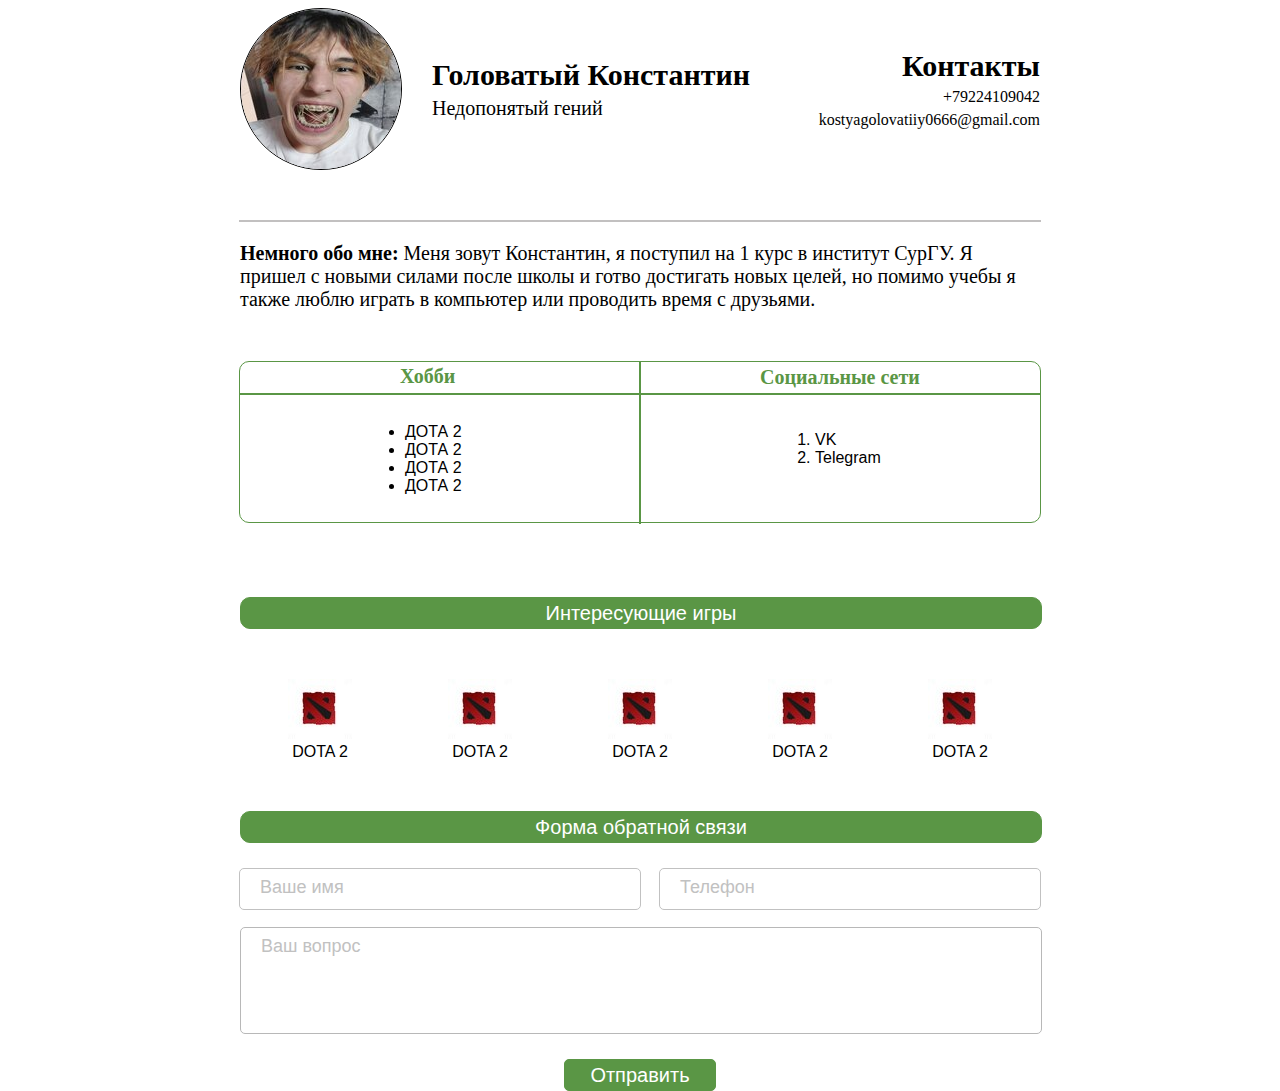
<file: index.html>
<!DOCTYPE html>
<html lang="en">
<head>
    <meta charset="UTF-8">
    <meta name="viewport" content="width=device-width, initial-scale=1.0">
    <link rel="stylesheet" href="style.css">
    <title>Document</title>
</head>
<body>
    <div class="eh">
        <header class="head">
            <div class="im">
                <img class="photo" src="kostya.jpg" alt="uraaaa">
                <div class="info">
                    <h1>Головатый Константин</h1>
                    <span class="nado">Недопонятый гений</span>
                </div>
            </div>
            <div class="con">
                <h2>Контакты</h2>
                <span>+79224109042</span>
                <span>kostyagolovatiiy0666@gmail.com</span>
            </div>
        </header>     
    </div>
    <div class="line"></div>
    <div class="me">
        <div class="text"><b>Немного обо мне:</b> Меня зовут Константин, я поступил на 1 курс в институт СурГУ. Я пришел с новыми силами после школы и готво достигать новых целей, но помимо учебы я также люблю играть в компьютер или проводить время с друзьями. </div> 
    </div>
    <div class="col">
        <div class="hob"><b>Хобби</b></div>
        <div class="soc"><b>Социальные сети</b></div>
    </div>
    <div class="colg"></div>
    <div class="colv"></div>
    <div class="t">
        <ul>
            <li>ДОТА 2</li>
            <li>ДОТА 2</li>
            <li>ДОТА 2</li>
            <li>ДОТА 2</li>
        </ul>
    <div>
        <ol class="soc2">
            <a class="VK" href="https://vk.com/kinstantinchik">
                <li>VK</li>
            </a>
            <a class="tgg" href="tg.html">
                <li>Telegram</li>
            </a>
        </ol>
    </div>
    <div class="zel">
        <div class="h3">Интересующие игры</div>
    </div>
    <div class="igry">
        <div class="dot">
            <img src="dota2.jpg" alt="dfsdfd">
            <div>DOTA 2</div>
        </div>
        <div class="dot">
            <img src="dota2.jpg" alt="safsaf">
            <div>DOTA 2</div>
        </div>
        <div class="dot">
            <img src="dota2.jpg" alt="fsafa">
            <div>DOTA 2</div>   
        </div>
        <div class="dot">
            <img src="dota2.jpg" alt="asfas"> 
            <div>DOTA 2</div>
        </div>
        <div class="dot">
            <img  src="dota2.jpg" alt="asfsaf">
            <div>DOTA 2</div>
        </div>
    </div>
    <div class="zell">
        <div class="h3">Форма обратной связи</div>
    </div>
    <div class="l2">
        <div class="imya">Ваше имя</div>
    </div>
    <div class="tel">
        <div class="telef">Телефон</div>
    </div>
    <div class="vop">
        <div class="vop2">Ваш вопрос</div>
    </div>
    <div class="otp">
        <div class="otp2">
            <a class="RickRoll" href="https://www.youtube.com/watch?v=xvFZjo5PgG0">
            <div>Отправить</div>
            </a>    
        </div>
    </div>
</body>
</html>
</file>
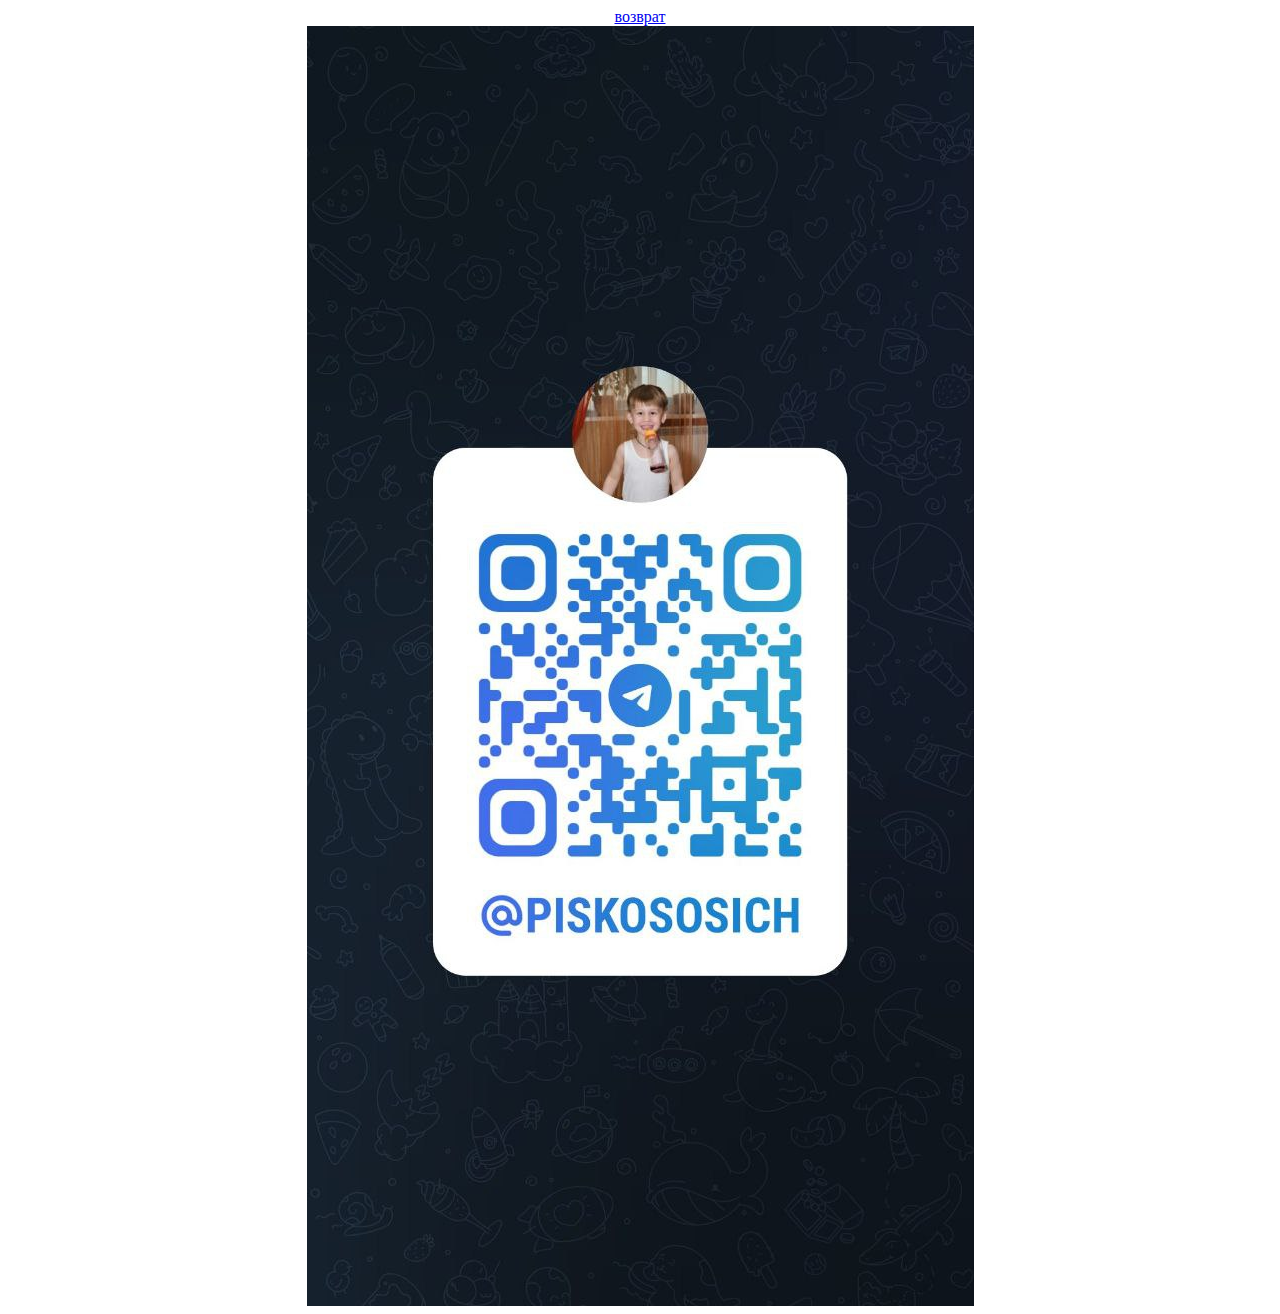
<file: tg.html>
<!DOCTYPE html>
<html lang="en">
<head>
    <meta charset="UTF-8">
    <meta name="viewport" content="width=device-width, initial-scale=1.0">
    <link rel="stylesheet" href="style.css">
    <title>Document</title>
</head>
<body>
    <a class="back" href="index.html">возврат</a>
    <div class="photo2"><img src="kostyaa.jpg" alt="sdadas"></div>
    
</body>
</html>
</file>
<file: style.css>
.eh {
    width: 800px;
     /* border: 1px solid black; */
    margin: 0 auto;
}

.photo {
    border: 1px solid black;
    border-radius: 50%;
}
.im {
    display: grid;
    grid-template-columns: auto 1fr auto;
    gap: 30px;
}
.nado {
    font-size: 20px;
}
h1, h2 {
    margin: 0;
    font-size: 30px;
}
.info {
    display: flex;
    flex-direction: column;
    justify-content: center;
    gap: 5px;

}

.con {
    display: flex;
    flex-direction: column;
    align-items: end;
    justify-content: center;
    gap: 5px  ;

}
.head {
    display: flex;
    justify-content: space-between;
}
.line { 
    width: 800px;
    border: 1px solid #C2C0C0;
    margin: 0 auto;
    position: relative;
    top: 50px;
}
.me {
    width: 800px;
    margin: 0 auto;
    position: relative;
    top: 70px;
}
.text {
    font-size: 20px;
    font-family: inherit;
    
}
.col{
    width: 800px;
    border: 1px solid #5A9645;
    margin: 0   auto;
    position: relative;
    top: 120px;
    height: 160px;
    border-radius: 10px;
}
.colg {
    width: 800px;
    border: 1px solid #5A9645;
    margin: 0 auto;
    position: relative;
    bottom: 10px;
    
}
.colv {
    width: 160px;
    border: 1px solid #5A9645;
    margin: 0 auto;
    position: relative;
    top: 37px;
    -webkit-transform: rotate(90deg);
}
.hob {
    color: #5A9645;
    font-size: 20px;
    position: relative;
    left: 160px;
    top: 3px;
    
}
.soc {
    
    color: #5A9645;
    font-size: 20px;
    position: relative;
    left: 520px;
    bottom: 19px;
}
.t {
    width: 550px;
    margin: 0 auto;
    font-family: 'Gill Sans', 'Gill Sans MT', Calibri, 'Trebuchet MS', sans-serif;
}
.soc2 {
    width: 800px;
    margin: 0 auto;
    position: relative;
    left: 410px;
    bottom: 80px;
}
.VK{
    color: black;
    text-decoration: none;
}
.VK:hover{
    color: #5A9645;
}
.tgg {
    color: black;
    text-decoration: none;
}
.tgg:hover{
    color: #5A9645;
}
.photo2 {
    display: flex;
    justify-content: center;
    align-items: center;
    
}
.back {
    display: flex;
    justify-content: center;
}
.zel {
    width: 800px;
    border: 1px solid #5A9645;
    margin: 0 auto;
    position: relative;
    right: 125px;
    top: 50px;
    height: 30px;
    border-radius: 10px;
    background-color: #5A9645;
    display: flex;
    justify-content: center;
    align-items: center;
}
.h3 {
    font-size: 20px;
    color: white;
}
.igry {
    width: 800px;
    right: 125px;
    display: grid;
    grid-template-columns: 1fr 1fr 1fr 1fr 1fr;;
    text-align: center;
    position: relative;
    top: 100px;
}
.dot:hover{
     transform: scale(1,1); 
    box-shadow: 0px 4px 20px 4px #5A9645;
    border-radius: 10px;
}
.zell {
    width: 800px;
    border: 1px solid #5A9645;
    margin: 0 auto;
    position: relative;
    right: 125px;
    top: 150px;
    height: 30px;
    border-radius: 10px;
    background-color: #5A9645;
    display: flex;
    justify-content: center;
    align-items: center;
}
.vop {
    width: 800px;
    border: 1px solid #B8B8B8;
    margin: 0 auto;
    position: relative;
    top: 150px;
    right: 125px;
    height: 105px;
    border-radius: 5px;
    
}
.l2 {
    width: 400px;
    border: 1px solid #C1C1C1;
    margin: 0 auto;
    position: relative;
    top: 175px;
    right: 200px;
    height: 40px;
    border-radius: 5px;
}
.imya{
    font-size: 18px;
    color: #C1C1C1;
    position: relative;
    left: 20px;
    top: 8px;
}
.vop2 {
    font-size: 18px;
    color: #C1C1C1;
    position: relative;
    left: 20px;
    top: 8px;
}
.tel{
    width: 380px;
    border: 1px solid #C1C1C1;
    margin: 0 auto;
    position: relative;
    top: 133px;
    left: 210px;
    height: 40px;
    border-radius: 5px;
}
.telef{
    font-size: 18px;
    color: #C1C1C1;
    position: relative;
    left: 20px;
    top: 8px;
}
.otp {
    width: 150px;
    border: 1px solid #5A9645;
    margin: 0 auto;
    position: relative;
    top: 175px;
    height: 30px;
    border-radius: 5px;
    background-color: #5A9645;
    display: flex;
    justify-content: center;
    align-items: center;
}
.otp{
    font-size: 20px;
    color: white;
}
.RickRoll {
    color: white;
    text-decoration: none;
}
</file>
